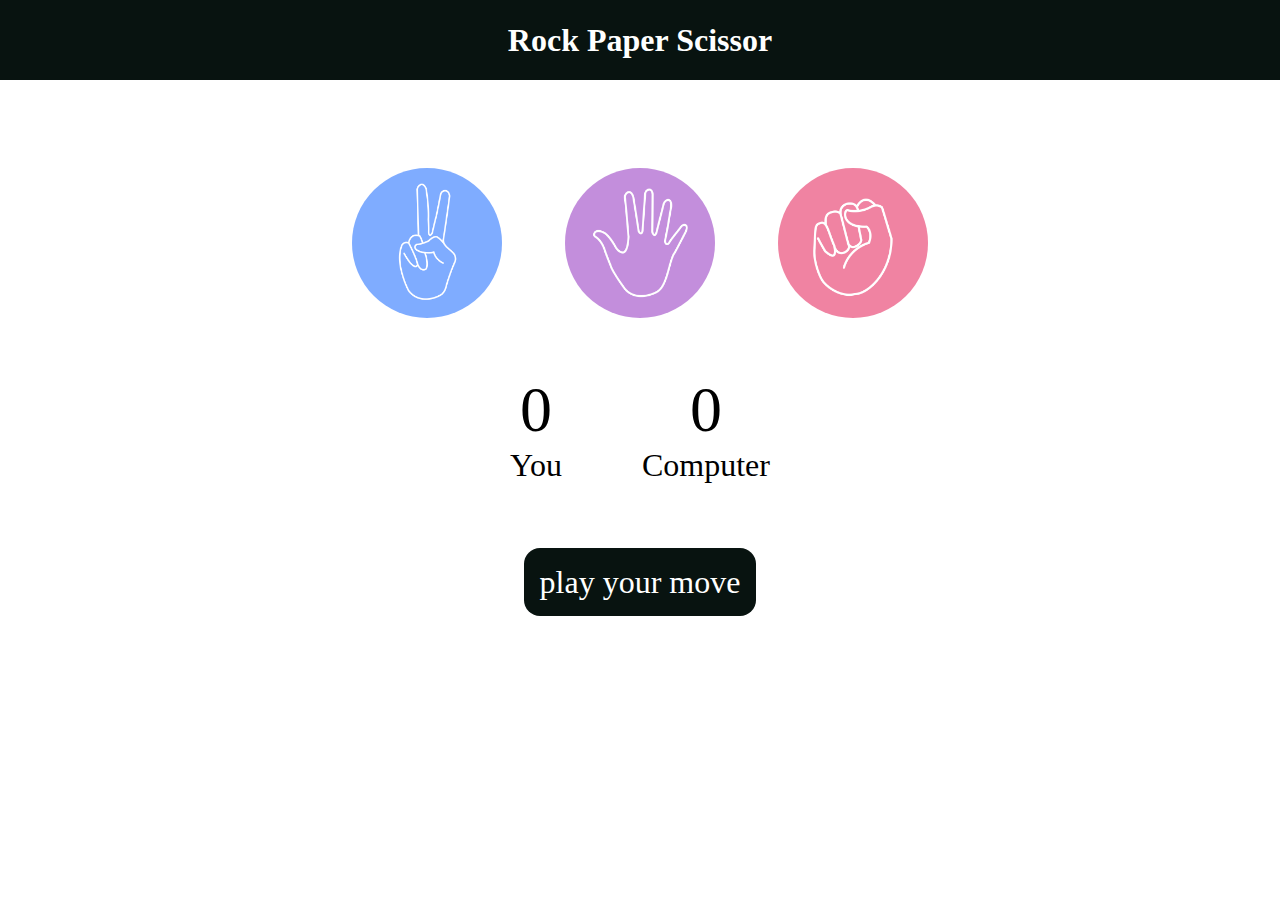
<file: index.html>
<!DOCTYPE html>
<html lang="en">
<head>
    <meta charset="UTF-8">
    <meta name="viewport" content="width=device-width, initial-scale=1.0">
    <title>Scissor Paper Rock</title>
    <link rel="stylesheet" href="style.css">
</head>
<body>
    <h1>Rock Paper Scissor</h1>
    <div class="container">
        <div class="choice"  id="scissor">
            <img src="./images/scissors.png" alt="">
        </div>
        <div class="choice" id="paper" >
            <img src="./images/paper1.png" alt="">
        </div>
        <div class="choice" id="rock" >
            <img src="./images/rock (1).png" alt="">
        </div>

    </div>
    <div class="score-board">
        <div class="score">
            <p id="userScore">0</p>
            <p>You</p>
        </div>
        <div class="score">
            <p id="compScore">0</p>
            <p>Computer</p>
        </div>
    </div>
    <div class="messageContainer">
        <p id="msg">play your move</p>
    </div>
    <script src="script.js"></script>
    
</body>
</html>
</file>
<file: style.css>
* {
    margin: 0;
    padding: 0;
    text-align: center;
}
h1 {
    background-color: #081310;
    color: #fff;
    height: 5rem;
    line-height: 5rem;

}
.choice {
    height: 165px;
    width: 165px;
    border-radius: 50%;
    display: flex;
    justify-content: center;
    align-items: center;
    
    
}
.choice:hover {
    background-color: #081310;
    cursor: pointer;
}

img {
    height: 150px;
    width: 150px;
    object-fit: cover;
    border-radius: 50%;

}
.container {
    display: flex;
    justify-content: center;
    align-items: center;
    gap: 3rem;
    margin-top: 5rem;
}
.score-board {
    display: flex;
    justify-content: center;
    align-items: center;
    font-size: 2rem;
    margin-top: 3rem;
    gap: 5rem;
}
#userScore, 
#compScore {
    font-size: 4rem;
}
.messageContainer {
    margin-top: 5rem;
}
#msg {
    
    background-color: #081310;
    font-size: 2rem;
    padding: 1rem;
    color: #fff;
    display: inline;
    border-radius: 1rem;
}
</file>
